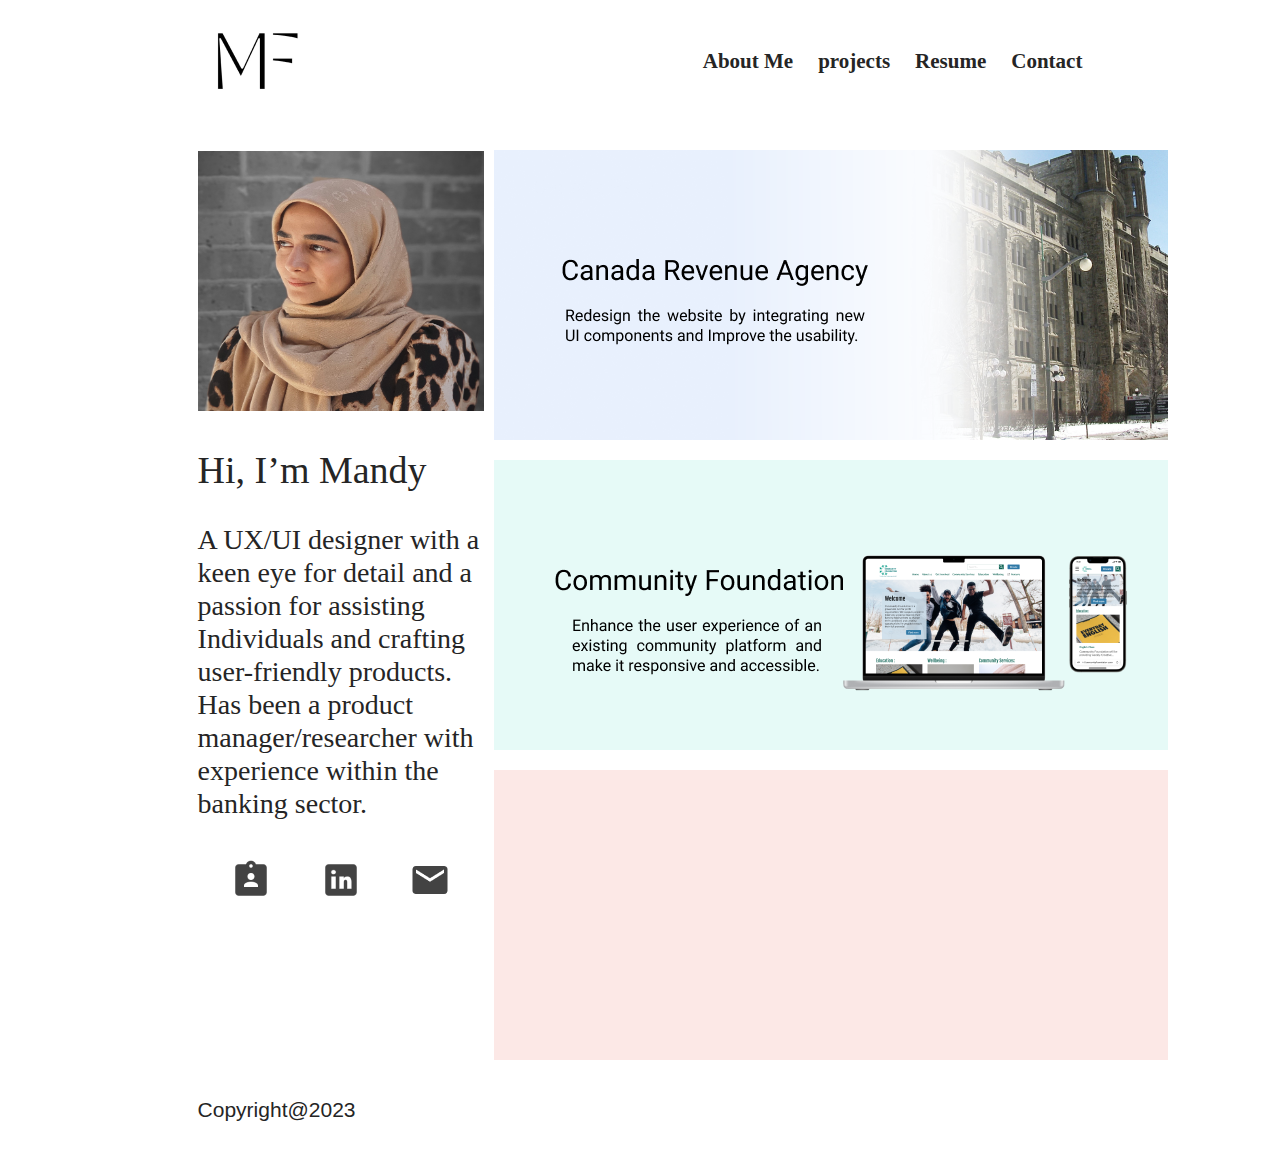
<file: index.html>
<!DOCTYPE html>
<html>

<head>
  <link href="css/index.css" type="text/css" rel="stylesheet">
</head>

<body>
  <header class="nav">
    <div class="logo"><img src="images\image 5.png"></div>
    <div class="menu">
      <p id="item">About Me</p>
      <p id="item">projects</p>
      <p id="item">Resume</p>
      <p id="item">Contact</p>
    </div>
  </header>

  <section class="main">
    <div class="leftside">
      <img id="myphoto" src="images\me.jpg">
      <h2>Hi, I’m Mandy </h2>
      <h3>A UX/UI designer with a keen eye for detail and a passion for assisting Individuals and crafting
        user-friendly
        products. Has been a product manager/researcher with experience within the banking sector.</h3>
      <div class="icon">
        <a href="https://docs.google.com/document/d/1eBFgK8UvnRhQFMbAQXmyzBFT-CoZyfTY/edit#">
          <img src="images\CV.png"></a>
        <a href="https://www.linkedin.com/in/mahboubeh-fazl-845a5387/"><img src="images\LinkedIn.png"></a>
        <a href=""><img src="images\Email.png"></a>
      </div>
    </div>
    <div class="rightside">
      <img src="images\p3.png">
      <img src="images\p2.png">
      <img src="images\p1.png">
    </div>
  </section>


  <footer class="footer">
    <div>
      <h4>Copyright@2023</h4>
    </div>
  </footer>

  </div>
</body>

</html>
</file>
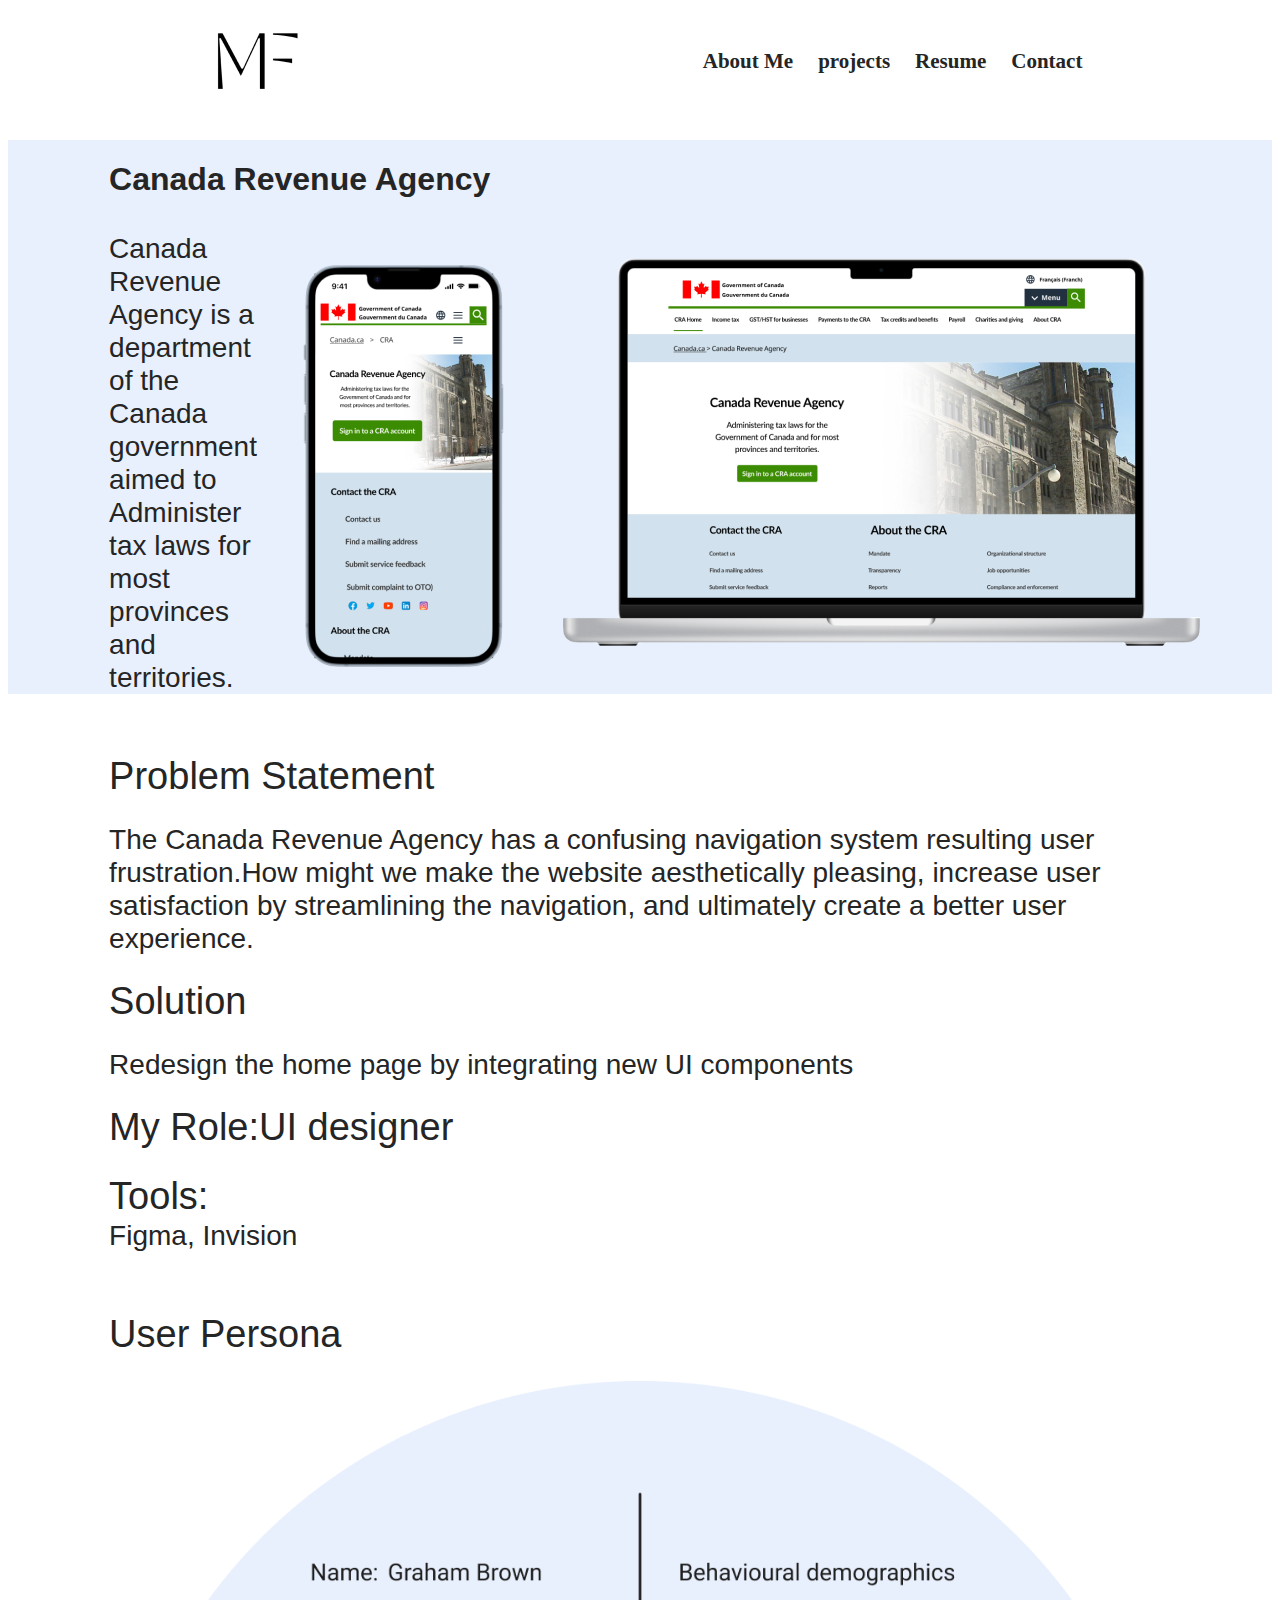
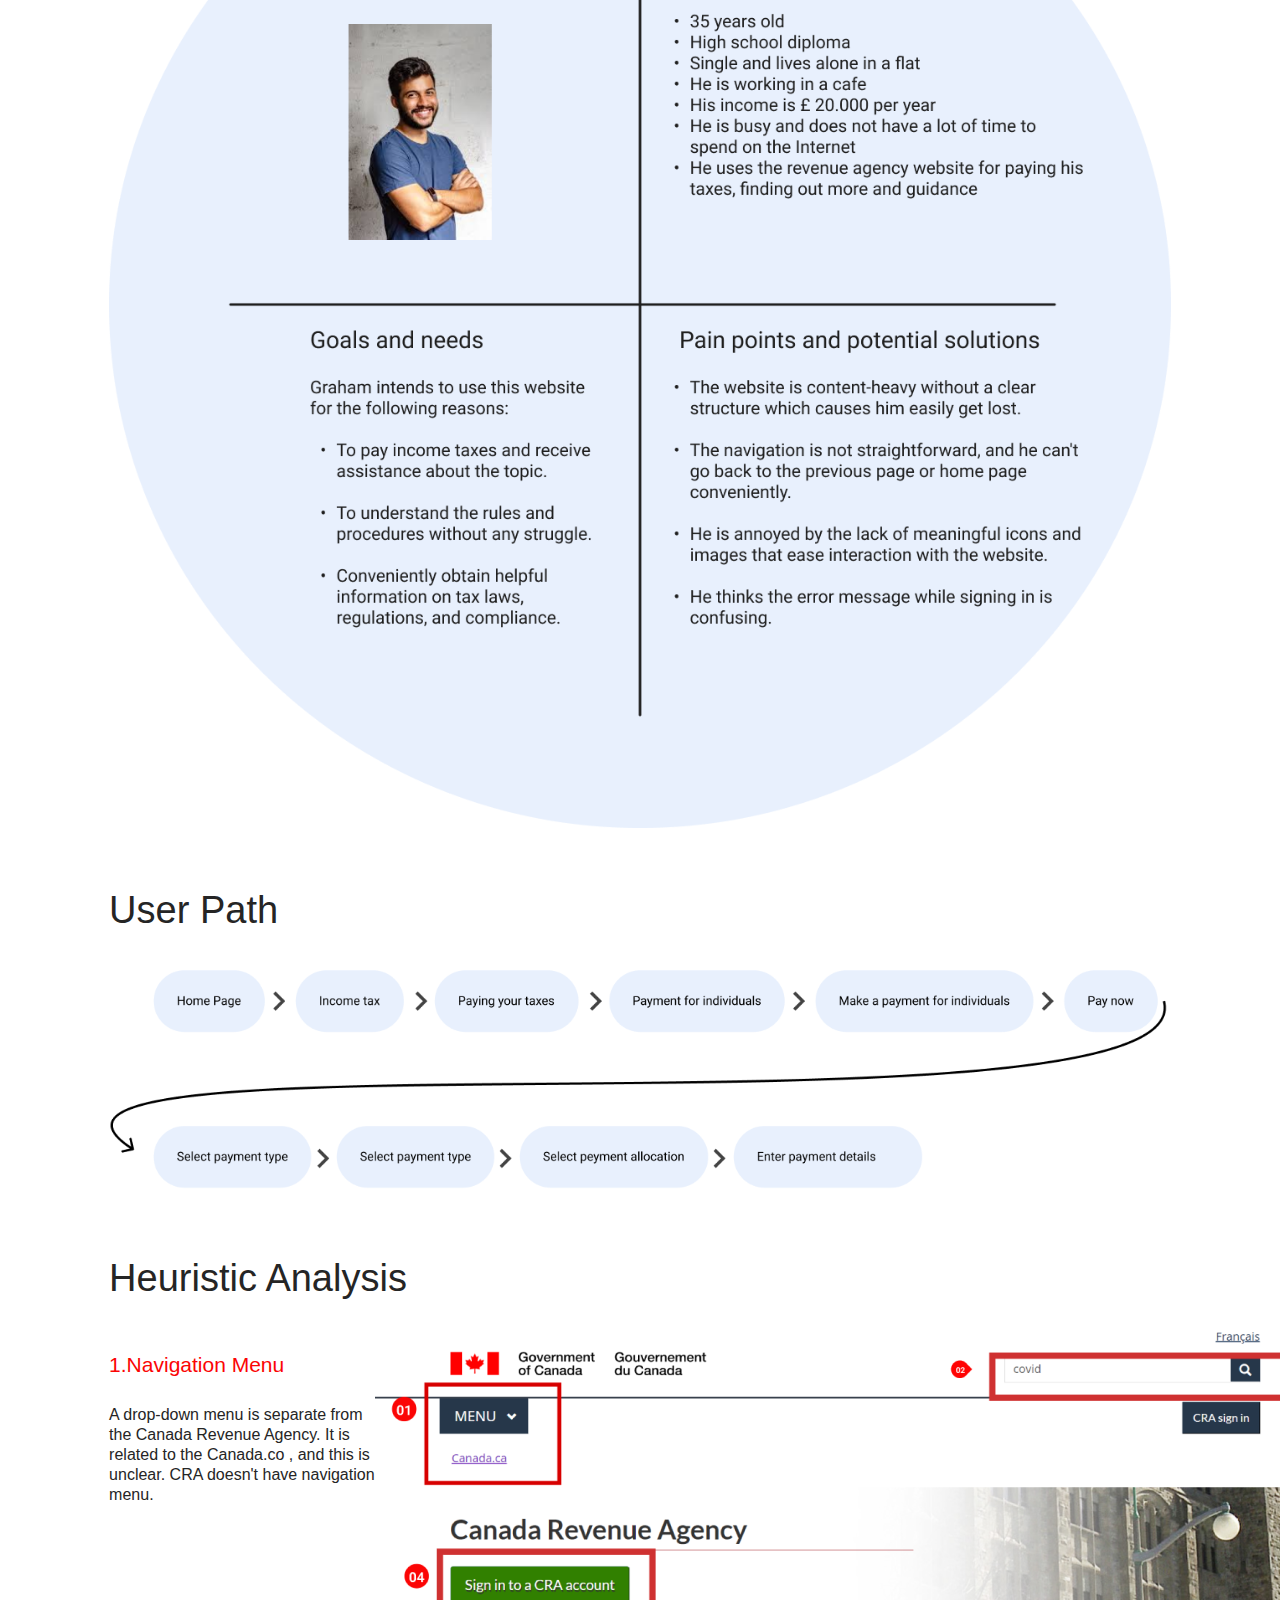
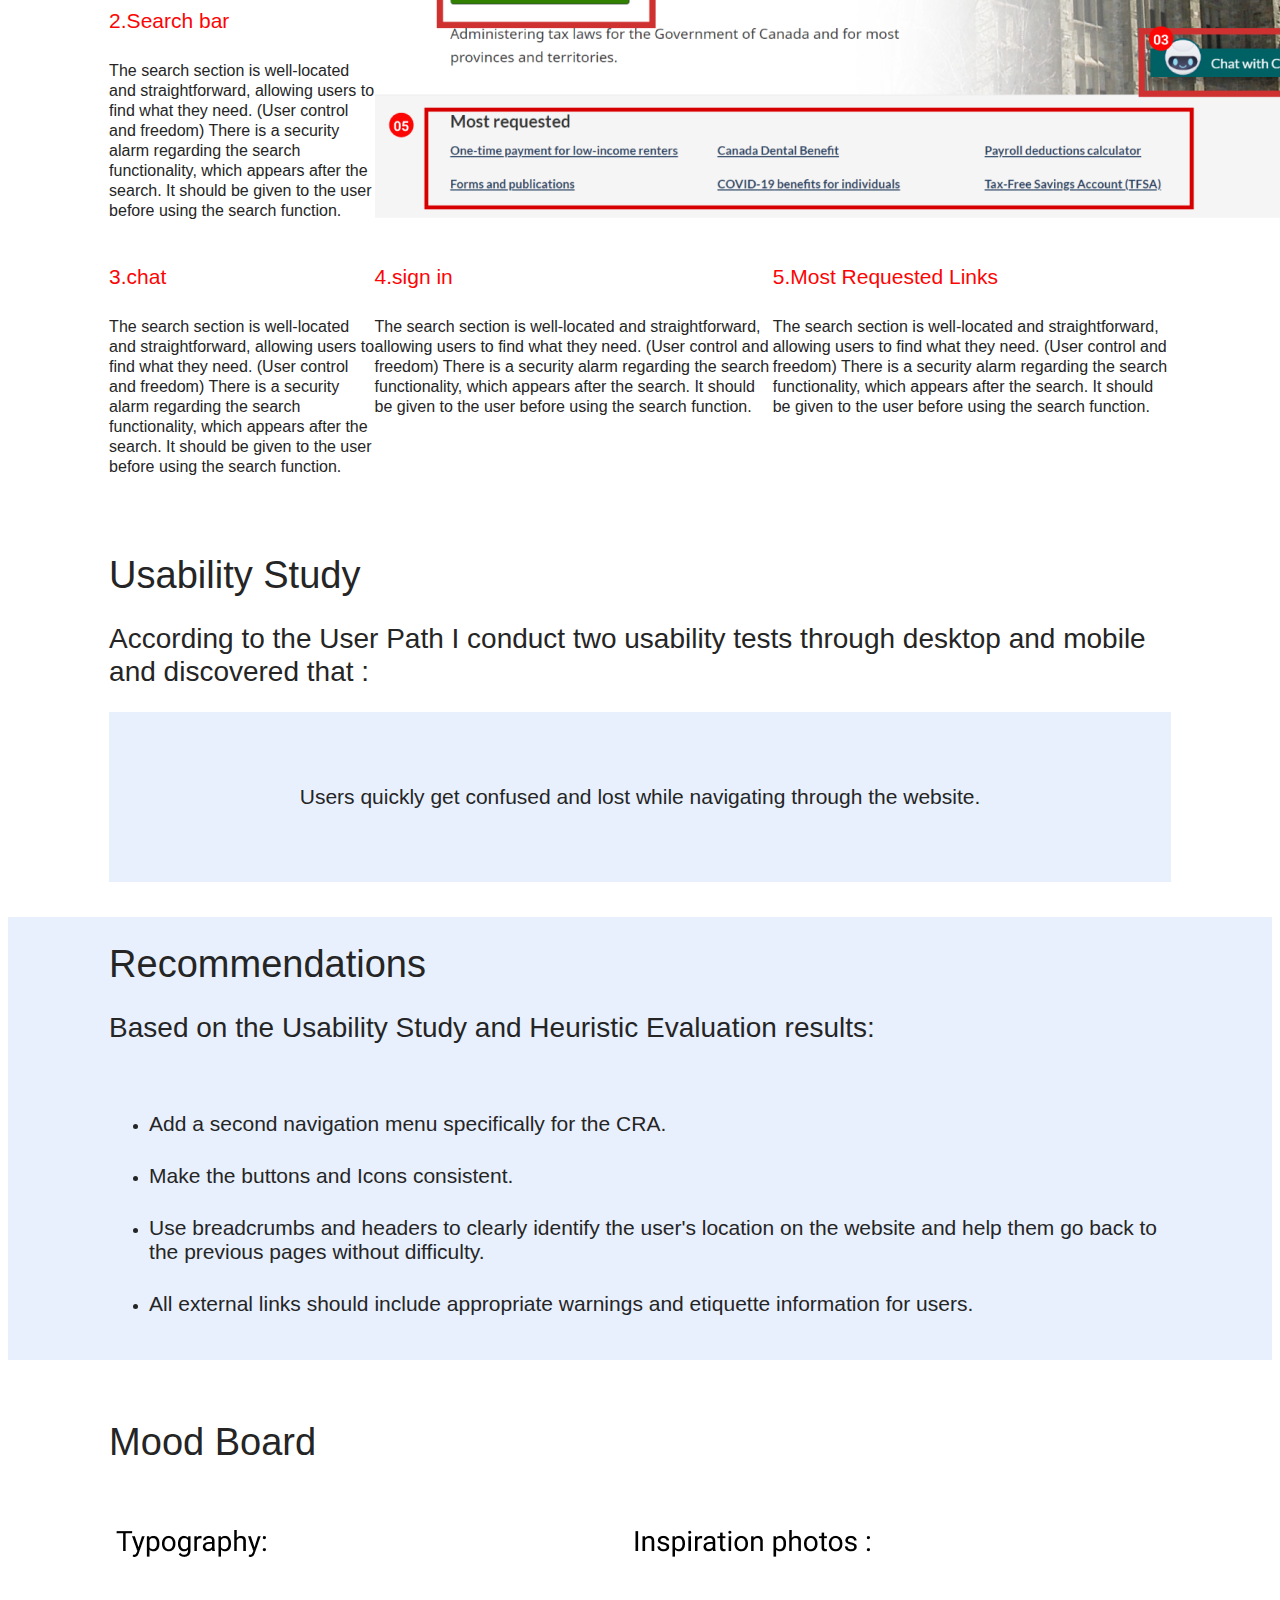
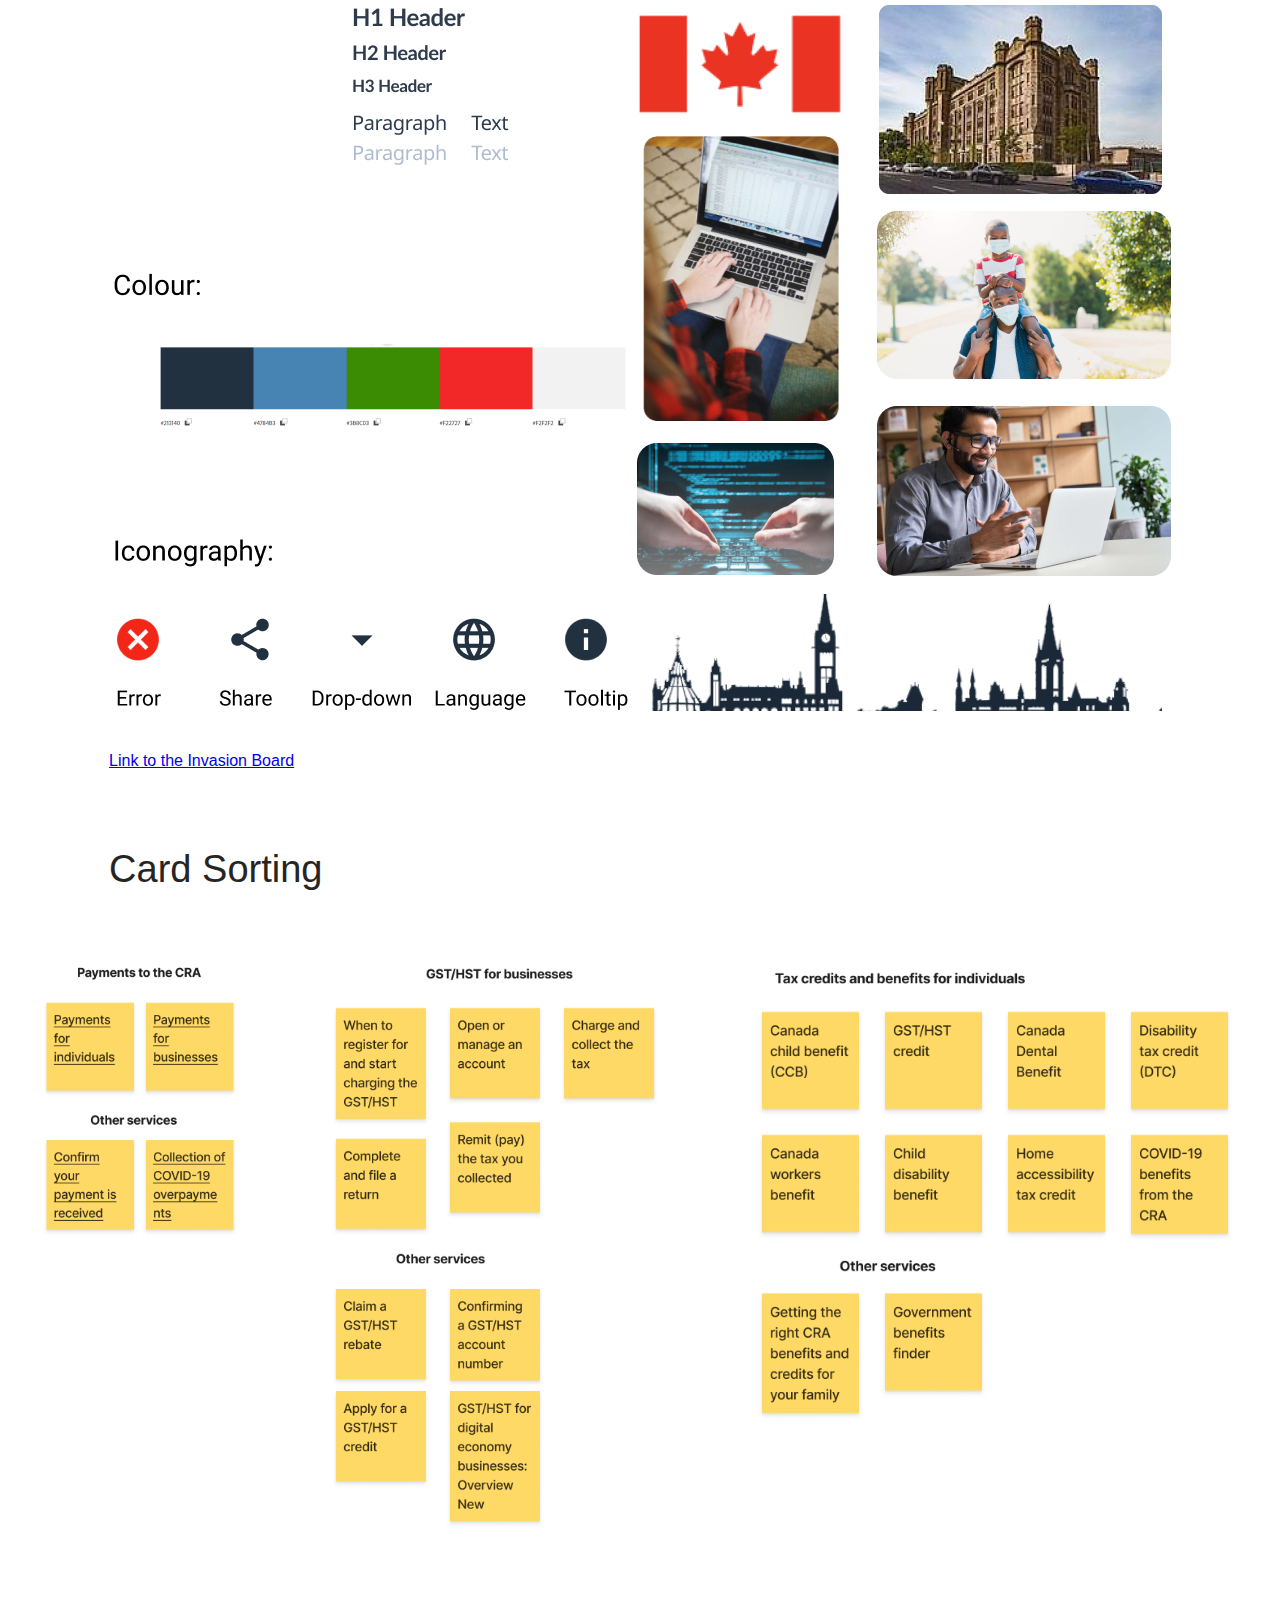
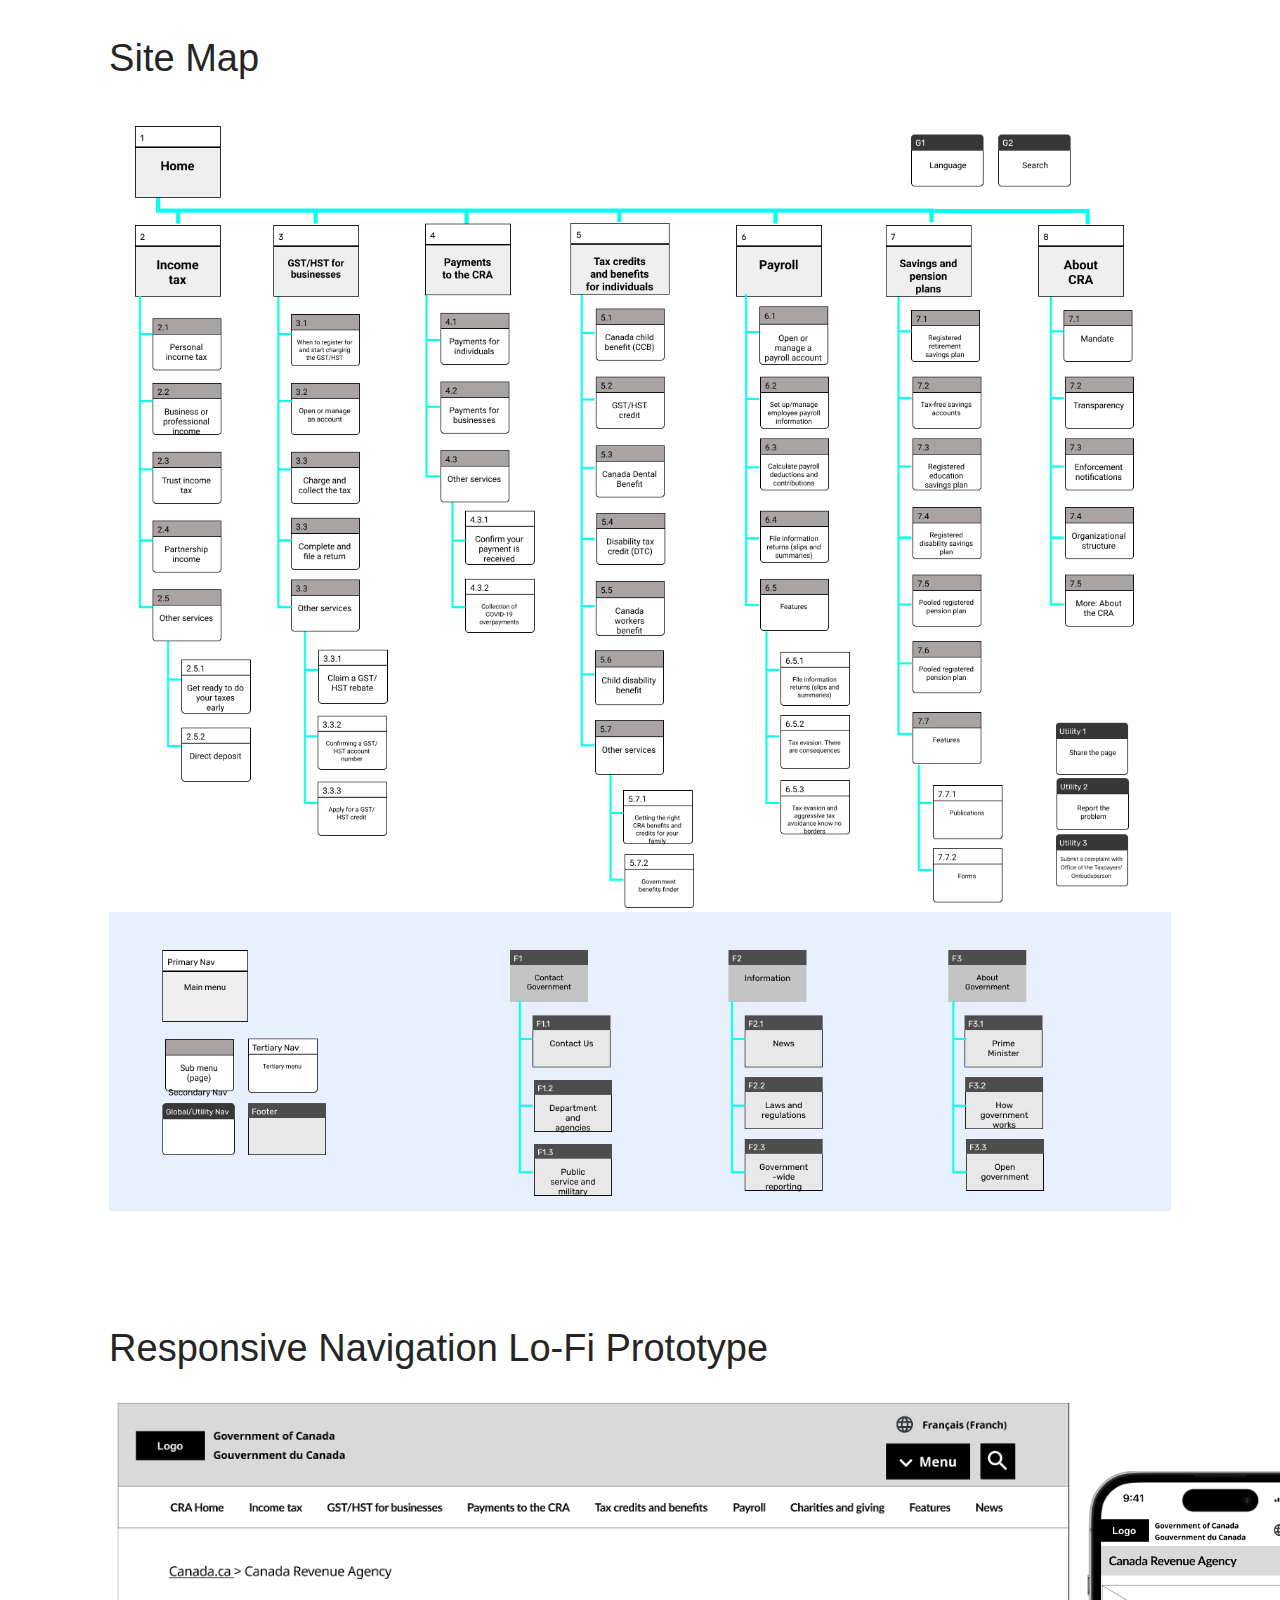
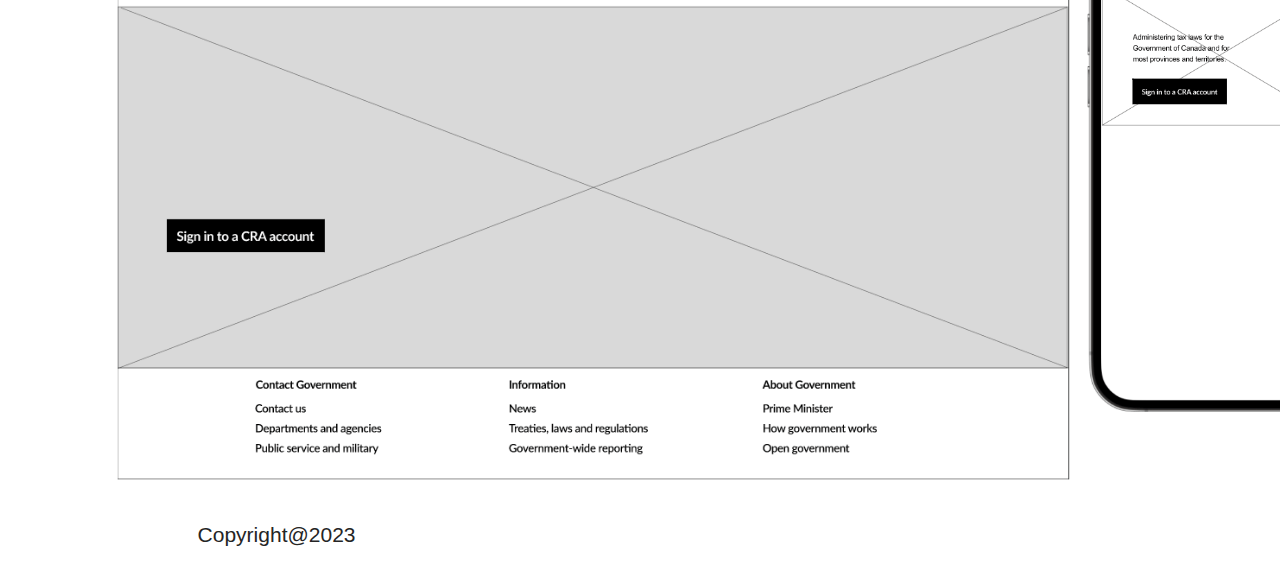
<file: CRA.html>
<!DOCTYPE html>
<html>

<head>
  <link href="css/index.css" type="text/css" rel="stylesheet">
</head>

<body>
  <header class="nav">
    <div class="logo"><img src="images\image 5.png"></div>
    <div class="menu">
      <p id="item">About Me</p>
      <p id="item">projects</p>
      <p id="item">Resume</p>
      <p id="item">Contact</p>
    </div>
  </header>

  <div class="background">
    <div class="overview">
      <div class="toprow">
        <h1>Canada Revenue Agency</h1>
      </div>
      <div calss="downleftside">
        <h3>Canada Revenue Agency is a department of the Canada government aimed to Administer tax laws for most
          provinces and territories.</h3>
      </div>
      <div class="downrightside"><img src="images\CRA-prototype.png"></div>
    </div>
  </div>


  <div class="Frame1">
    <h2>Problem Statement</h2>
    <h3>
      The Canada Revenue Agency has a confusing navigation system resulting user frustration.How might we make the
      website aesthetically pleasing, increase user satisfaction by streamlining the navigation, and ultimately create a
      better user experience.
    </h3>
    <h2>Solution</h2>
    <h3>Redesign the home page by integrating new UI components</h3>
    <h2>My Role:<span>UI designer</span></h2>
    <h2>Tools:<span>
        <h3>Figma, Invision</h3>
      </span></h2>
  </div>

  <div class="Frame1">
    <h2>User Persona</h2>
    <img src="images\Proto-persona.png">
  </div>

  <div class="Frame1">
    <h2>User Path</h2>
    <img src="images\userflow.png">
  </div>

  <div class="Frame1">
    <h2>Heuristic Analysis </h2>
    <div class="huristicgrid">
      <div calss="item navm">
        <h4>1.Navigation Menu</h4>
        <p>A drop-down menu is separate from the Canada Revenue Agency. It is related to the Canada.co , and this is
          unclear.
          CRA doesn't have navigation menu.</p>
      </div>
      <div calss="item sebar">
        <h4>2.Search bar</h4>
        <p>The search section is well-located and straightforward, allowing users to find what they need. (User
          control and freedom)
          There is a security alarm regarding the search functionality, which appears after the search. It should be
          given to the user before using the search function.</p>
      </div>
      <div calss="item chat">
        <h4>3.chat</h4>
        <p>The search section is well-located and straightforward, allowing users to find what they need. (User
          control and freedom)
          There is a security alarm regarding the search functionality, which appears after the search. It should be
          given to the user before using the search function.</p>
      </div>
      <div calss="item signin">
        <h4>4.sign in</h4>
        <p>The search section is well-located and straightforward, allowing users to find what they need. (User
          control and freedom)
          There is a security alarm regarding the search functionality, which appears after the search. It should be
          given to the user before using the search function.</p>
      </div>
      <div calss="item Links">
        <h4>5.Most Requested Links</h4>
        <p>The search section is well-located and straightforward, allowing users to find what they need. (User
          control and freedom)
          There is a security alarm regarding the search functionality, which appears after the search. It should be
          given to the user before using the search function.</p>
      </div>
      <img class="Huristicimg" src="images\Heuristic.png">
    </div>
  </div>
  <div class="Frame1">
    <h2>Usability Study</h2>
    <h3>According to the User Path I conduct two usability tests through desktop and mobile and discovered that :
    </h3>
    <div class="usabilityresult">
      <h4>Users quickly get confused and lost while navigating through the website.</h4>
    </div>
  </div>
  <div class="background">
    <div class="Frame1">
      <h2>Recommendations</h2>
      <h3>Based on the Usability Study and Heuristic Evaluation results:</h3>
      <ul>
        <li>
          <h4>Add a second navigation menu specifically for the CRA.</h4>
        </li>
        <li>
          <h4>Make the buttons and Icons consistent.</h4>
        </li>
        <li>
          <h4>Use breadcrumbs and headers to clearly identify the user's location on the website and help them go back
            to the previous pages without difficulty.</h4>
        </li>
        <li>
          <h4>All external links should include appropriate warnings and etiquette information for users.</h4>
        </li>
      </ul>
    </div>
  </div>
  <div class="Frame1">
    <h2>Mood Board</h2>
  </div>
  <div class="Frame1">
    <div class="mood">
      <img class="moodleft" src="images\moodboard1.png">
      <img class="moodright" src="images\moodboard2.png">
    </div>
    <p><a href="https://bootcampux.invisionapp.com/board/QM8081984K5SFAE">Link to the Invasion Board</a></p>

  </div>

  <div class="Frame1">
    <h2>Card Sorting</h2>
    <div class="cardsort"><img src="images/cardsort1.png" style="width: 289px; height: 367px;;">
      <img src="images/cardsort2.png" style="width: 422px; height: 660px;">
      <img src="images/cardsort3.png" style="width: 578px; height: 556px;">
    </div>
  </div>

  <div class="Frame1">
    <h2>Site Map</h2>
    <img src="images/IA.png">
  </div>


  <div class="Frame1">
    <h2>Responsive Navigation Lo-Fi Prototype</h2>
    <div class="rn">
      <img src="images/Animation1.gif" style="width: 968px; height: 693px;">
      <img src="images/Animation2.gif" style="width: 279px; height: 554px;">
    </div>
  </div>











  <footer class="footer">
    <div>
      <h4>Copyright@2023</h4>
    </div>
  </footer>

  </div>
</body>

</html>
</file>
<file: css/index.css>
body {
    font-family: 'Roboto', helvetica, arial, sans-serif;
    color: #252525;
}

.nav {
    display: flex;
    flex-direction: row;
    align-items: center;
    margin: 0 15% 25px 15%;
}

.menu {
    display: flex;
    width: 80%;
    justify-content: flex-end;
    font-family: 'Roboto';
    font-style: normal;
    font-family: 'Roboto';
    font-style: normal;
    font-weight: 700;
    font-size: 21px;
    line-height: 25px;
}

.menu p {
    padding: 0px 0px 0px 25px;
    font-weight: 700;
    font-size: 21px;
    line-height: 25px;
}

.logo {
    display: flex;
    width: 20%;
    justify-content: flex-start;
}

.main {
    display: flex;
    flex-direction: row;
    justify-content: space-between;
    margin: 0 15%;
    height: fit-content;
}

.leftside {
    font-family: 'Roboto';
    font-style: normal;
    font-weight: 400;
    font-size: 28px;
    line-height: 33px;
    width: min-content;
    margin-top: 11px;
}

.leftside h2 {
    padding-top: 30px;
}

.leftside h3 {
    padding-top: 30px;
}

.rightside {
    display: flex;
    flex-direction: column;
    height: fit-content;
}

#myphoto {
    width: 286px;
    height: 260px;
}

.icon {
    display: flex;
    margin: 3%;
    justify-content: space-around;
    padding-top: 30px;

}

.rightside img {
    padding: 10px;
}

.footer {
    margin: 0 15%;
}

/*Project page*/

.background {
    background-color: #E8F0FD;
}

.overview {
    margin: 0 8%;
    display: grid;
    grid-template-columns: 1fr 2fr;
    grid-template-rows: 1fr 5fr;
    grid-template-areas:
        "toprow toprow "
        "downleftside downrightside "
    ;
}
.overview img{
    width: 997px;
    height: 451px;
    }

.toprow {
    grid-area: toprow;
    display: flex;

}

.downleftside{
    grid-area: downleftside;
    display: flex;
    align-items: center;
}

.downrightside {
    grid-area: downrightside;
    width: 979px;
    height: 451px;
    display: flex;
    justify-items: end;
}
.Frame1{
    margin: 35px 8%;
    padding-top: 25px;
    display: flex;
    flex-direction: column;
    gap: 24px;
}
.Frame1 h3{
    line-height: 33px;
}

.huristicgrid{
    display: grid;
    grid-template-columns: 25% 1fr 1fr;
    grid-template-rows: 1fr 1fr 1fr;
    grid-template-areas: 
    "navm Huristicimg Huristicimg"
    "sebar Huristicimg Huristicimg"
    "chat signin links"
    ;
}
/* doesn't work */
.item {
    display: flex;
    justify-content: center;
    align-items: center;
    width: 33%;
/* -------------- */
}
.navm{
  grid-area: navm; 
}

.sebar{
    grid-area: sebar;  
  }
.chat{
    grid-area: chat;  
  }
.signin{
    grid-area: signin;  
  }
.links{
    grid-area: links;  
  }
.Huristicimg{
    grid-area: Huristicimg;
}
.huristicgrid h4{
color: #FB0505; 
}
.usabilityresult{
display: flex;
justify-content: center;
align-items: center;
height: 170px;
background: #E8F0FD;
}
.cardsort{
    display: flex;
    justify-content: center;
}
.rn{
    display: flex;
    justify-content:space-around;
    flex-direction: row;
    align-items: center;
    
}

/* Typography CSS */

.h1 {
    font-style: normal;
    font-weight: 500;
    font-size: 50px;
    font-style: normal;
}

h2 {
    font-weight: 500;
    font-size: 38px;
    margin: 0px 0px;
    line-height: 45px;
    font-style: normal;
}

h3 {
    font-weight: 400;
    font-size: 28px;
    margin: 0px 0px;
    line-height: 33px;
    font-style: normal;
}

h4 {
    font-weight: 400;
    font-size: 21px;
    font-style: normal;
}

p {
    font-weight: 400;
    font-size: 16px;
    line-height: 20px;
    font-style: normal;
}
.mood{
    display: grid;
    grid-template-columns: 1fr 1fr;
    grid-template-areas: 
    "moodleft moodright"
    ;
    justify-content: center;
    justify-items: center;
}
.moodleft{
    grid-area: moodleft;
}

.moodright{
grid-area: moodright;
}
.cardsort{
    display: flex;
}


@media only screen and (max-width: 1000px) {}

@media only screen and (max-width: 600px) {}
</file>
